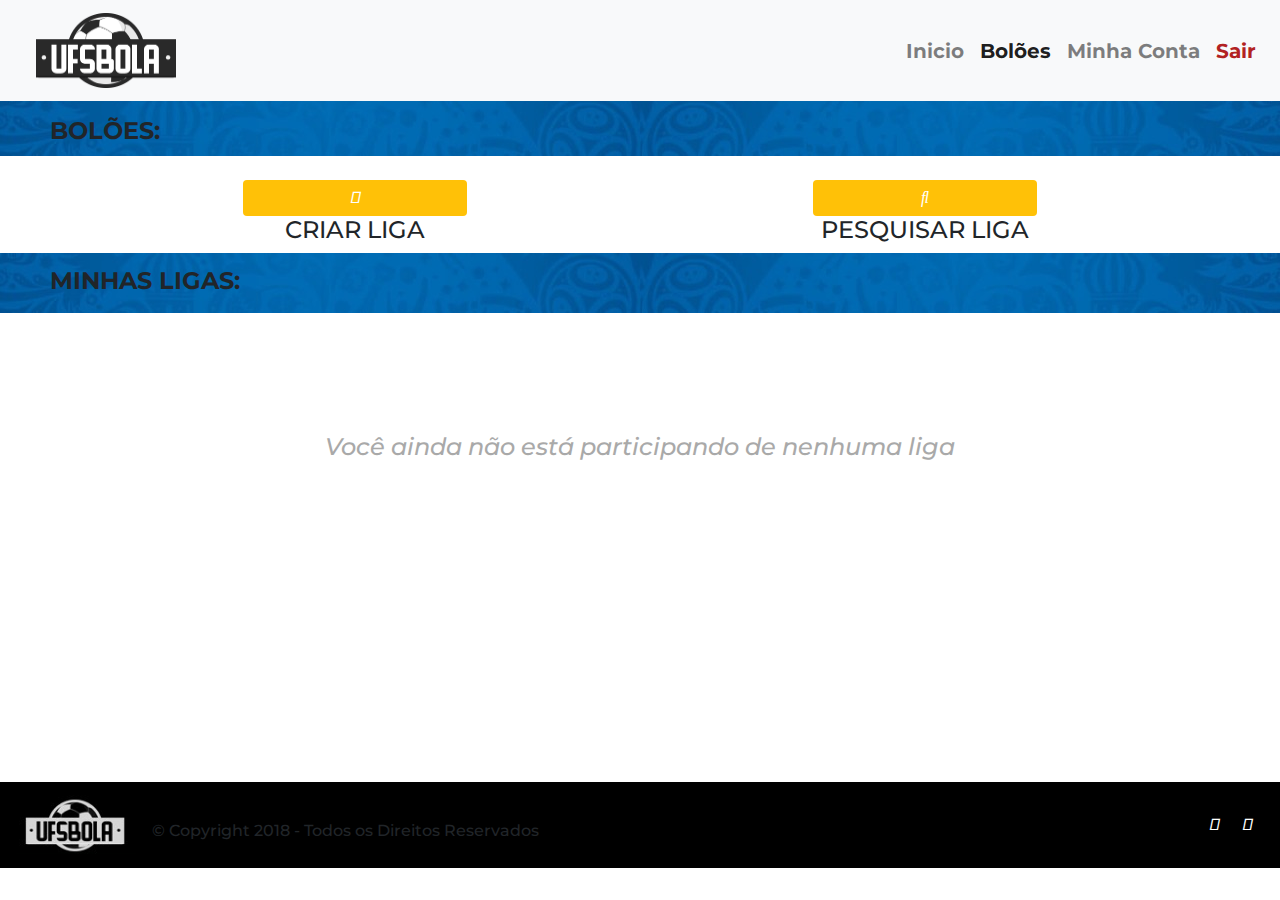
<file: boloes.html>
<!DOCTYPE HTML>
<html lang="pt-br">
    <head>
        <title>UFSBOLA</title>
        
        <meta charset="utf-8">
        
        <link rel="stylesheet" href="https://maxcdn.bootstrapcdn.com/bootstrap/4.1.0/css/bootstrap.min.css">
        <script src="https://ajax.googleapis.com/ajax/libs/jquery/3.3.1/jquery.min.js"></script>
        <script src="https://cdnjs.cloudflare.com/ajax/libs/popper.js/1.14.0/umd/popper.min.js"></script>
        <script src="https://maxcdn.bootstrapcdn.com/bootstrap/4.1.0/js/bootstrap.min.js"></script>
        <link rel="stylesheet" href="css/css-registrominhaconta.css">
        <link rel="stylesheet" type="text/css" href="https://fonts.googleapis.com/css?family=Montserrat">
        <link rel="stylesheet" href="https://cdnjs.cloudflare.com/ajax/libs/font-awesome/4.7.0/css/font-awesome.min.css">
        <!--ICONES-->
        <link rel="stylesheet" href="https://use.fontawesome.com/releases/v5.0.13/css/all.css" integrity="sha384-DNOHZ68U8hZfKXOrtjWvjxusGo9WQnrNx2sqG0tfsghAvtVlRW3tvkXWZh58N9jp" crossorigin="anonymous">

        <script language='JavaScript'>
        function SomenteNumero(e){
            var tecla=(window.event)?event.keyCode:e.which;   
            if((tecla>47 && tecla<58)) return true;
            else{
                if (tecla==8 || tecla==0) return true;
            else  return false;
            }
        }
        </script>
    </head>
    <body>
        
       <nav class="navbar navbar-expand-sm navbar-light bg-light fixed-top">
            <a class="navbar-brand" href="index.html">
                <img src="img/logo.png" height="75" width="160" style="padding-left: 20px">
            </a>
            
             <button class="navbar-toggler efeito efeito-1" type="button" data-toggle="collapse" data-target="#collapsibleNavbar">
                    <span class="navbar-toggler-icon"></span>
            </button> 
            
            <div class="collapse navbar-collapse" id="collapsibleNavbar">
                <ul class="navbar-nav ml-auto">
                    <li class="nav-item">
                        <a class="nav-link" href="index.html">Inicio</a>
                    </li>

                    <li class="nav-item">
                        <a class="nav-link active" href="bolao.html">Bolões</a>
                    </li>
                    <li class="nav-item">
                        <a class="nav-link " href="minhaconta.html">Minha Conta</a>
                    </li>
                    <li class="nav-item">
                        <a class="nav-link" href="index.html" style="color: firebrick">Sair</a>
                    </li>
                </ul>
            </div>
        </nav>
        
        <br><br><br><br>
        <header id="faixa" style="background-image: url(img/fundoazul.jpg)">
            <div class="dark-overlay">
                <div  class="inicio-inner">
                    <div class="conteiner">
                        <div class="row">
                            <div class="col-xs-12 col-sm-12 col-lg-12">
                                <p></p><h4 style="padding-left: 50px;padding-top: 5px;"><b>BOLÕES:</b></h4>
                            </div>
                        </div>
                    </div>
                </div>
            </div>
        </header>
        
        
        <br>
        <div class="container">
            <div class="row">
                <div class="col-xs-6 col-sm-6 col-lg-6">
                    <div style="text-align:center; margin: 0 auto;">
                        <button class="btn btn-warning efeito efeito-1 m-auto" type="button" data-toggle="modal" data-target="#addLiga">
                            <span class="btn-text" style="color: white"><div class="image" style="min-width: 200px"><i class="fas fa-plus fa-10x"></i></div></span>
                        </button>
                        <h4>CRIAR LIGA</h4>
                        <div class="modal fade" id="addLiga">
                          <div class="modal-dialog">
                            <div class="modal-content">

                              <!-- CABEÇALHO DO MODAL -->
                              <div class="modal-header">
                                <h4 class="modal-title">CRIAÇÃO DE LIGAS</h4>
                                    <button type="button" class="close" data-dismiss="modal">&times;</button>
                            </div>

                              <!-- BODY DO MODAL -->
                            <div class="modal-body" style="min-height: 500px">
                                <form class="form-horizontal" style="min-width: 280px; margin: 0 auto;" method="post" action="cadastraliga.php">
                                    <fieldset class="borda">
                                        <legend><h6>Para efetuar a criação, basta preencher as informações nos campos abaixo!</h6></legend>
                                        <div class="form-group">
                                            <label for="nomeLiga">Nome: *</label>
                                            <input type="text" class="form-control" name="nomeLiga" id="nomeLiga" placeholder="Digite o nome da Liga..." maxlength="30" required>
                                        </div>
                                        <div class="form-group">
                                            <label for="numLiga">N° de Participantes (max 100): *</label>
                                            <input type="text" class="form-control" name="numLiga" id="numLiga" placeholder="Digite o n° de participantes..." onkeypress='return SomenteNumero(event)' maxlength="11" required>
                                        </div>
                                        <div class="form-group">
                                            <label for="descLiga">Descrição:</label>
                                            <textarea rows="5" type="text" class="form-control" name="descLiga" id="descLiga" placeholder="Digite a descrição da Liga..." maxlength="30"></textarea>
                                        </div>
                                        <div class="form-group">
                                            <label for="descLiga">Pontuação acertando placar exato:</label>
                                            <input type="text" class="form-control" name="pontuacao1" id="pontuacao1" placeholder="Deixar em branco para 30 pontos..." onkeypress='return SomenteNumero(event)' maxlength="11">
                                        </div>
                                        <div class="form-group">
                                            <label for="descLiga">Pontuação acertando vencedor e n° de gols de um dos times:</label>
                                            <input type="text" class="form-control" name="pontuacao2" id="pontuacao2" placeholder="Deixar em branco para 20 pontos..." onkeypress='return SomenteNumero(event)' maxlength="11">
                                        </div>
                                        <div class="form-group">
                                            <label for="descLiga">Pontuação acertando apenas o vencedor ou empate:</label>
                                            <input type="text" class="form-control" name="pontuacao3" id="pontuacao3" placeholder="Deixar em branco para 15 pontos..." onkeypress='return SomenteNumero(event)' maxlength="11">
                                        </div>
                                        <div class="form-group">
                                            <label for="descLiga">Pontuação acertando apenas o n° de gols de um dos times:</label>
                                            <input type="text" class="form-control" name="pontuacao4" id="pontuacao4" placeholder="Deixar em branco para 5 pontos..." onkeypress='return SomenteNumero(event)' maxlength="11">
                                        </div>
                                                                                <br><br>
                                        <input type="submit" value="CRIAR" name="btn_criar" id="btn_criar" class="btn btn-warning efeito efeito-1 m-auto" style="width: 200px">
                                
                                    </fieldset>
                                </form>
                             </div>

                              
                            </div>
                          </div>
                        </div>
                    </div>
                </div>
                <div class="col-xs-6 col-sm-6 col-lg-6">
                   <div style="text-align:center; margin: 0 auto;">
                       <button class="btn btn-warning efeito efeito-1 m-auto" type="button" data-toggle="modal" data-target="#pesquisarLiga">
                             <span class="btn-text" style="color: white"><div class="image" style="min-width: 200px"><i class="fas fa-search fa-10x"></i></div></span>
                       </button>
                       <h4>PESQUISAR LIGA</h4>
                       <div class="modal fade" id="pesquisarLiga">
                          <div class="modal-dialog">
                            <div class="modal-content">

                              <!-- CABEÇALHO DO MODAL -->
                              <div class="modal-header">
                                <h4 class="modal-title">PESQUISA DE LIGAS</h4>
                                    <button type="button" class="close" data-dismiss="modal">&times;</button>
                            </div>

                              <!-- BODY DO MODAL -->
                            <div class="modal-body">
                                <form class="form-horizontal" style="min-width: 280px; margin: 0 auto;" method="post" action="pesquisaliga.php">
                                    <fieldset class="borda">
                                        <legend><h6>Para efetuar a pesquisa, basta preencher as informações no campo abaixo!</h6></legend>
                                        <div class="form-group">
                                            <label for="pesquisaLiga">Nome da Liga: *</label>
                                            <input type="text" class="form-control" name="pesquisaLiga" id="pesquisaLiga" placeholder="Digite o nome da Liga..." maxlength="30" required>
                                        </div>
                                        <input type="submit" value="PESQUISAR" name="btn_pesquisar" id="btn_pesquisar" class="btn btn-warning efeito efeito-1 m-auto" style="width: 200px" >                                
                                    </fieldset>
                                </form>
                             </div>

                            </div>
                          </div>
                        </div>
                    </div>
                </div>
               
                 
               
            </div>
        </div>
        
        <header id="faixa" style="background-image: url(img/fundoazul.jpg)">
            <div class="dark-overlay">
                <div  class="inicio-inner">
                    <div class="conteiner">
                        <div class="row">
                            <div class="col-xs-12 col-sm-12 col-lg-12">
                                <p></p><h4 style="padding-left: 50px;padding-top: 0px;margin-top: -2px"><b>MINHAS LIGAS:</b></h4>
                            </div>
                        </div>
                    </div>
                </div>
            </div>
        </header>
        
        <br><br><br><br><br> <div style="color:darkgray;text-align: center"> <h4><i>Você ainda não está participando de nenhuma liga </i></h4></div><br><br><br><br> <br><br><br><br><br><br><br><br><br>
        
       <div class="content"> 
         <footer>
            <nav class="navbar navbar-expand-sm" style="background-color: #000000; min-height: 40px">
                <a class="navbar-brand" href="index.html">
                    <img src="img/logoinvertido.png" height="60" width="120">
                </a>
                <h6><br>© Copyright 2018 - Todos os Direitos Reservados</h6>
                 <form method="get" action="http://www.twitter.com/" class="ml-auto">    
                    <button class="btn efeito efeito-2" type="submit" style="background-color: black">
                            <span class="btn-text" style="color: white"><div class="image"><i class="fab fa-twitter"></i></div></span>
                    </button>
                </form>
                <form method="get" action="http://www.facebook.com/">
                    <button class="btn efeito efeito-2" type="submit" style="background-color: black">
                        <span class="btn-text" style="color: white"><div  class="image"><i class="fab fa-facebook" ></i></div></span>
                    </button>
                </form>
            </nav>    
         </footer>
        </div>
    <!-- Optional JavaScript -->
    <!-- jQuery first, then Popper.js, then Bootstrap JS -->
    <script src="https://code.jquery.com/jquery-3.3.1.slim.min.js" integrity="sha384-q8i/X+965DzO0rT7abK41JStQIAqVgRVzpbzo5smXKp4YfRvH+8abtTE1Pi6jizo" crossorigin="anonymous"></script>
    <script src="https://cdnjs.cloudflare.com/ajax/libs/popper.js/1.14.3/umd/popper.min.js" integrity="sha384-ZMP7rVo3mIykV+2+9J3UJ46jBk0WLaUAdn689aCwoqbBJiSnjAK/l8WvCWPIPm49" crossorigin="anonymous"></script>
    <script src="https://stackpath.bootstrapcdn.com/bootstrap/4.1.1/js/bootstrap.min.js" integrity="sha384-smHYKdLADwkXOn1EmN1qk/HfnUcbVRZyYmZ4qpPea6sjB/pTJ0euyQp0Mk8ck+5T" crossorigin="anonymous"></script>
    </body>
</html>
</file>
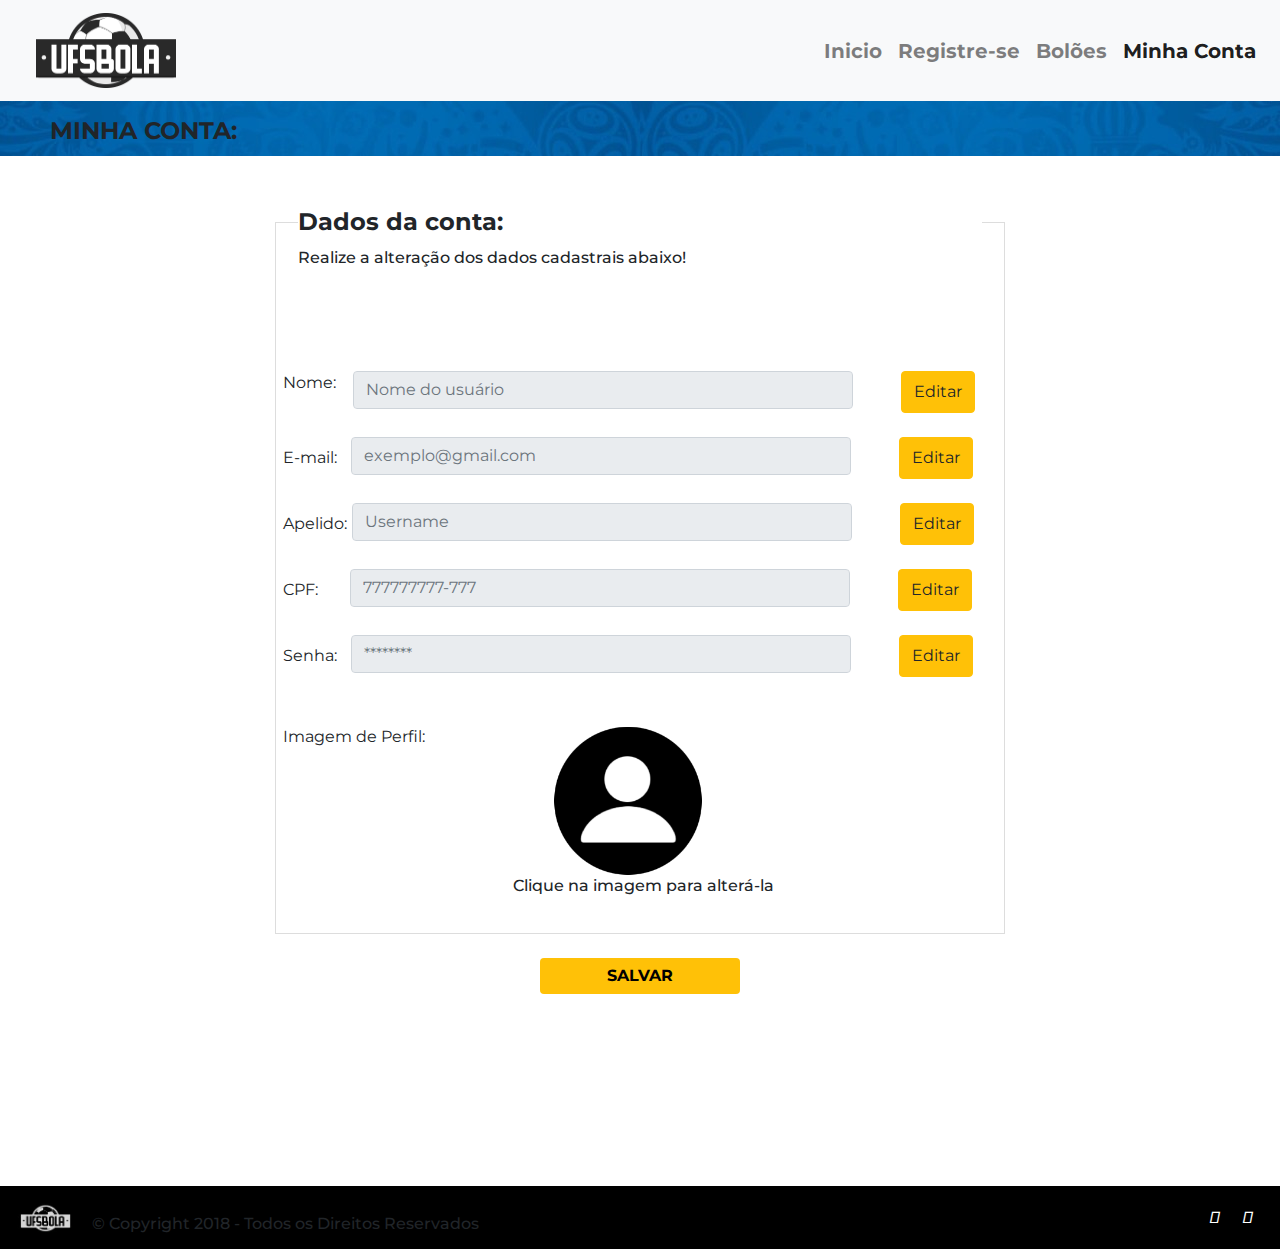
<file: minhaconta-lucas.html>
<!DOCTYPE HTML>
<html lang="pt-br">
    <head>
        <title>UFSBOLA</title>
        
        <meta charset="utf-8">
        
        <link rel="stylesheet" href="https://maxcdn.bootstrapcdn.com/bootstrap/4.1.0/css/bootstrap.min.css">
        <script src="https://ajax.googleapis.com/ajax/libs/jquery/3.3.1/jquery.min.js"></script>
        <script src="https://cdnjs.cloudflare.com/ajax/libs/popper.js/1.14.0/umd/popper.min.js"></script>
        <script src="https://maxcdn.bootstrapcdn.com/bootstrap/4.1.0/js/bootstrap.min.js"></script>
        <link rel="stylesheet" href="css-registrominhaconta.css">
        <link rel="stylesheet" type="text/css" href="https://fonts.googleapis.com/css?family=Montserrat">
        <link rel="stylesheet" href="https://cdnjs.cloudflare.com/ajax/libs/font-awesome/4.7.0/css/font-awesome.min.css">
        <!-ICONES-->
        <link rel="stylesheet" href="https://use.fontawesome.com/releases/v5.0.13/css/all.css" integrity="sha384-DNOHZ68U8hZfKXOrtjWvjxusGo9WQnrNx2sqG0tfsghAvtVlRW3tvkXWZh58N9jp" crossorigin="anonymous">
    </head>
    <body>
       <nav class="navbar navbar-expand-sm navbar-light bg-light fixed-top">
            <a class="navbar-brand" href="index.html">
                <img src="img/logo.png" height="75" width="160" style="padding-left: 20px">
            </a>
            
             <button class="navbar-toggler efeito efeito-1" type="button" data-toggle="collapse" data-target="#collapsibleNavbar">
                    <span class="navbar-toggler-icon"></span>
            </button> 
            
            <div class="collapse navbar-collapse" id="collapsibleNavbar">
                <ul class="navbar-nav ml-auto">
                    <li class="nav-item">
                        <a class="nav-link" href="index.html">Inicio</a>
                    </li>

                    <li class="nav-item">
                        <a class="nav-link" href="registro.html">Registre-se</a>
                    </li>
                    <li class="nav-item">
                        <a class="nav-link" href="#">Bolões</a>
                    </li>
                    <li class="nav-item">
                        <a class="nav-link active" href="minhaconta.html">Minha Conta</a>
                    </li>
                </ul>
            </div>
        </nav>
        <br> <br> <br>  <br> 
        
        <header id="faixa" style="background-image: url(img/fundoazul.jpg)">
            <div class="dark-overlay">
                <div  class="inicio-inner">
                    <div class="conteiner">
                        <div class="row">
                            <div class="col-xs-12 col-sm-12 col-lg-12">
                                <p></p><h4 style="padding-left: 50px;padding-top: 5px;"><b>MINHA CONTA:</b></h4>
                            </div>
                        </div>
                    </div>
                </div>
            </div>
        </header>
        
        <br> <br>
        
           <div class="container">
            <div class="row">
                <div class="col-xs-12 col-sm-12 col-md-2 col-lg-2">
                    
                </div>
                <div class="col-xs-12 col-sm-8 col-md-8 col-lg-8">
                   <div style="text-align:left; margin: 0 auto;">
                        <form class="form-horizontal" style="min-width: 500px; margin: 0 auto;" method="post" action="O QUE FAZER QUANDO PREENCHER O FORM">
                            <fieldset class="borda">
                            <legend><b>Dados da conta:</b></legend>
                                
                                <legend><h6>Realize a alteração dos dados cadastrais abaixo!</h6></legend>
                                <br> <br>
                                    
                                    
                                <br> <br>
                                
                                <form class="form-inline">
                                <div class="row">
                                  <label class="mr-sm-2" for="inlineFormCustomSelect">Nome:</label>
                                  <input style="width: 500px; margin-left: 9px;" type="text" class="form-control mb-2 mr-lg-5 mb-sm-1" id="inlineFormInput" placeholder="Nome do usuário" readonly=true>
                                  <button type="submit" class="btn btn-warning">Editar</button>
                                </div>
                                </form>
                                
                                <br>
                                
                                <form class="form-inline">
                                <div class="row">
                                  <label class="mr-sm-2" for="inlineFormCustomSelect">E-mail:</label>
                                  <input style="width: 500px;margin-left: 6px;" type="text" class="form-control mb-2 mr-lg-5 mb-sm-1" id="inlineFormInput" placeholder="exemplo@gmail.com" readonly=true>
                                  <button type="submit" class="btn btn-warning">Editar</button>
                                </div>
                                </form>
                                
                                <br>
                                
                                <form class="form-inline">
                                <div class="row">
                                  <label class="mr-sm-2" for="inlineFormCustomSelect">Apelido:</label>
                                  <input style="width: 500px; margin-left: -3px;" type="text" class="form-control mb-2 mr-lg-5 mb-sm-1" id="inlineFormInput" placeholder="Username" readonly=true>
                                  <button type="submit" class="btn btn-warning">Editar</button>
                                </div>
                                </form>
                                
                                <br>
                                
                                <form class="form-inline">
                                <div class="row">
                                  <label class="mr-sm-2" for="inlineFormCustomSelect">CPF:</label>
                                  <input style="width: 500px; margin-left: 24px;" type="text" class="form-control mb-2 mr-lg-5 mb-sm-1" id="inlineFormInput" placeholder="777777777-777" readonly=true>
                                  <button type="submit" class="btn btn-warning">Editar</button>
                                </div>
                                </form>
                                
                                <br>
                                
                                <form class="form-inline">
                                <div class="row">
                                  <label class="mr-sm-2" for="inlineFormCustomSelect">Senha:</label>
                                  <input style="width: 500px; margin-left: 6px;" type="text" class="form-control mb-2 mr-lg-5 mb-sm-1" id="inlineFormInput" placeholder="********" readonly="true" >
                                  <button type="submit" class="btn btn-warning">Editar</button>
                                </div>
                                </form>
                                
                                
                                
                                <br> <br>
                                
                                <div class=conteiner>
                                        <div class=row>
                                             <label class="mr-sm-2" for="inlineFormCustomSelect">Imagem de Perfil:</label>
                                            <div class="image-upload">
                                                <label for="file-input">
                                                    <img style="margin-left: 120px; width: 150px"src="img/profile.jpg"/>
                                                    <legend style="margin-left: 80px"><h6>Clique na imagem para alterá-la</h6></legend>
                                                </label>

                                                <input id="file-input" type="file"/>
                                            </div>
                                     
                                        </div>
                                    </div>
                               
                            
                               
                                
                            </fieldset>
                       </form>
                    </div>
                </div>
                
                <div class="col-xs-12 col-sm-12 col-md-2 col-lg-2">
                    
                </div>
               
                    <button class="btn btn-warning efeito efeito-1 m-auto" type="button" style="width: 200px">
                        <span class="btn-text" style="color: #000000"><b>SALVAR</b></span>
                    </button>
               
            </div>
        </div>
        
        
        <br> <br> <br> <br> <br> <br> <br> <br> 
        
        
        <footer>
            <nav class="navbar navbar-expand-sm" style="background-color: #000000; min-height: 40px">
                <a class="navbar-brand" href="index.html">
                    <img src="img/logoinvertido.png" height="30" width="60">
                </a>
                <h6><br>© Copyright 2018 - Todos os Direitos Reservados</h6>
                 <form method="get" action="http://www.twitter.com/" class="ml-auto">    
                    <button class="btn efeito efeito-2" type="submit" style="background-color: black">
                            <span class="btn-text" style="color: white"><div class="image"><i class="fab fa-twitter"></i></div></span>
                    </button>
                </form>
                <form method="get" action="http://www.facebook.com/">
                    <button class="btn efeito efeito-2" type="submit" style="background-color: black">
                        <span class="btn-text" style="color: white"><div class="image"><i class="fab fa-facebook"></i></div></span>
                    </button>
                </form>
            </nav>    
        </footer>
    <!-- Optional JavaScript -->
    <!-- jQuery first, then Popper.js, then Bootstrap JS -->
    <script src="https://code.jquery.com/jquery-3.3.1.slim.min.js" integrity="sha384-q8i/X+965DzO0rT7abK41JStQIAqVgRVzpbzo5smXKp4YfRvH+8abtTE1Pi6jizo" crossorigin="anonymous"></script>
    <script src="https://cdnjs.cloudflare.com/ajax/libs/popper.js/1.14.3/umd/popper.min.js" integrity="sha384-ZMP7rVo3mIykV+2+9J3UJ46jBk0WLaUAdn689aCwoqbBJiSnjAK/l8WvCWPIPm49" crossorigin="anonymous"></script>
    <script src="https://stackpath.bootstrapcdn.com/bootstrap/4.1.1/js/bootstrap.min.js" integrity="sha384-smHYKdLADwkXOn1EmN1qk/HfnUcbVRZyYmZ4qpPea6sjB/pTJ0euyQp0Mk8ck+5T" crossorigin="anonymous"></script>
    </body>
</html>
</file>
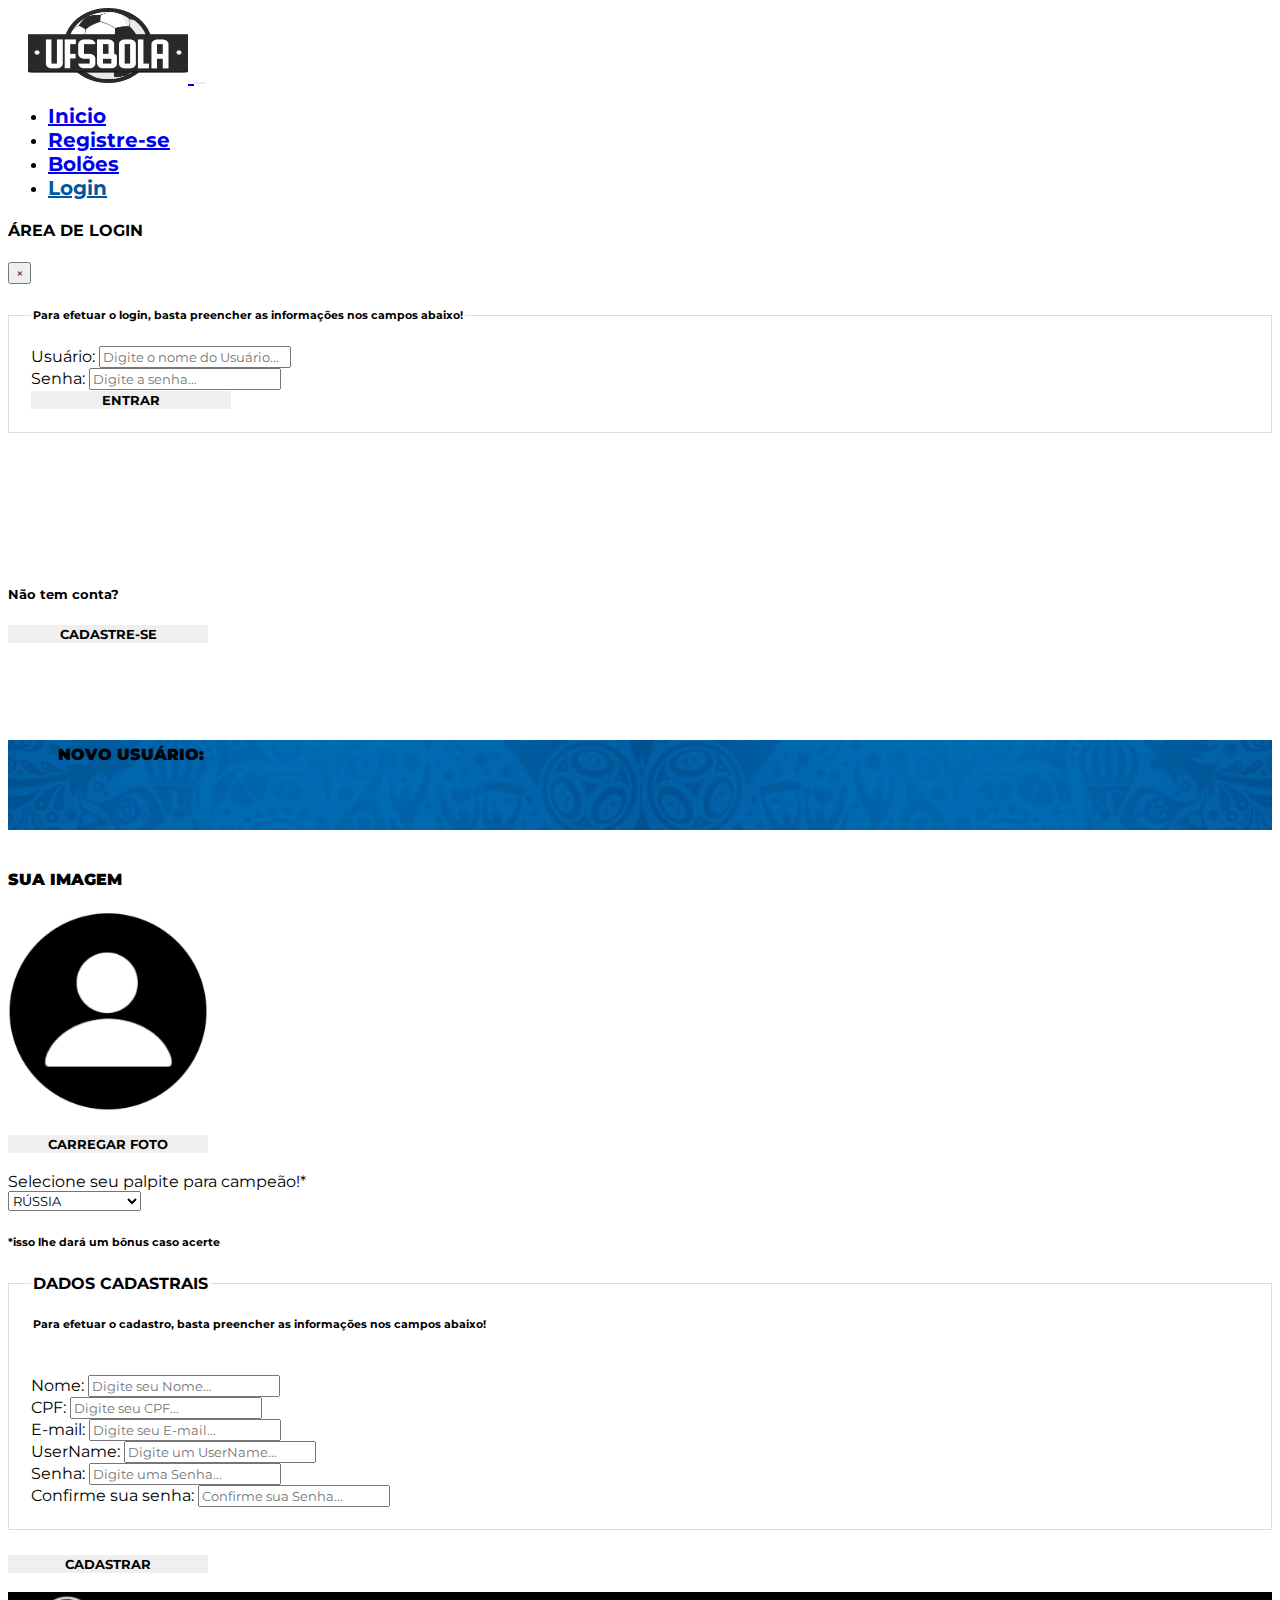
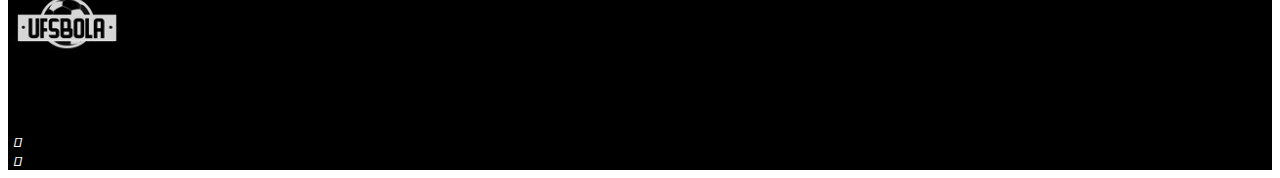
<file: registro.html>
<!doctype html>
<html lang="pt-br">
  <head>
    <!-- Required meta tags -->
    <meta charset="utf-8">
    <!-- Bootstrap CSS -->
    <link rel="stylesheet" href="https://stackpath.bootstrapcdn.com/bootstrap/4.1.1/css/bootstrap.min.css" integrity="sha384-WskhaSGFgHYWDcbwN70/dfYBj47jz9qbsMId/iRN3ewGhXQFZCSftd1LZCfmhktB" crossorigin="anonymous">
    <link rel="stylesheet" type="text/css" href="css/css-registrominhaconta.css">
    <link rel="stylesheet" type="text/css" href="https://fonts.googleapis.com/css?family=Montserrat">
    <link rel="stylesheet" href="https://cdnjs.cloudflare.com/ajax/libs/font-awesome/4.7.0/css/font-awesome.min.css">
    <!--ICONES-->
    <link rel="stylesheet" href="https://use.fontawesome.com/releases/v5.0.13/css/all.css" integrity="sha384-DNOHZ68U8hZfKXOrtjWvjxusGo9WQnrNx2sqG0tfsghAvtVlRW3tvkXWZh58N9jp" crossorigin="anonymous">

    <title>UFSBOLA</title>
</head>
<body>

    <nav class="navbar navbar-expand-sm navbar-light bg-light fixed-top">
            <a class="navbar-brand" href="index.html">
                <img src="img/logo.png" height="75" width="160" style="padding-left: 20px">
            </a>
            
             <button class="navbar-toggler efeito efeito-1" type="button" data-toggle="collapse" data-target="#collapsibleNavbar">
                    <span class="navbar-toggler-icon"></span>
            </button> 
            
            <div class="collapse navbar-collapse" id="collapsibleNavbar">
                <ul class="navbar-nav ml-auto">
                    <li class="nav-item">
                        <a class="nav-link" href="index.html">Inicio</a>
                    </li>
                    
                    <li class="nav-item">
                        <a class="nav-link active" href="registro.html">Registre-se</a>
                    </li>

                    
                    <li class="nav-item">
                        <a class="nav-link" href="bolao.html" data-toggle="modal" data-target="#modalLogin">Bolões</a>
                    </li>
                    <li class="nav-item">
                        <a class="nav-link active" href="minhaconta.html" style="color: #00579F" data-toggle="modal" data-target="#modalLogin">Login</a>
                    </li>
                </ul>
            </div>
        </nav>
        
        <div class="container-fluid">
           <div class="modal fade" id="modalLogin">
                        <div class="modal-dialog">
                            <div class="modal-content">

                              <!-- CABEÇALHO DO MODAL -->
                              <div class="modal-header">
                                <h4 class="modal-title">ÁREA DE LOGIN</h4>
                                    <button type="button" class="close" data-dismiss="modal">&times;</button>
                            </div>

                              <!-- BODY DO MODAL -->
                            <div class="modal-body" style="min-height: 280px">
                                <form class="form-horizontal" style="min-width: 280px; margin: 0 auto;" method="post" action="O QUE FAZER QUANDO PREENCHER O FORM">
                                    <fieldset class="borda">
                                        <legend><h6>Para efetuar o login, basta preencher as informações nos campos abaixo!</h6></legend>
                                        <div class="form-group">
                                            <label for="nomeLiga">Usuário:</label>
                                            <input type="text" class="form-control" id="nomeUser" placeholder="Digite o nome do Usuário...">
                                        </div>
                                        <div class="form-group">
                                            <label for="numLiga">Senha:</label>
                                            <input type="password" class="form-control" id="senhaUser" placeholder="Digite a senha...">
                                        </div>
                                        <button type="button" class="btn btn-warning efeito efeito-1 m-auto" data-dismiss="modal" style="width: 200px"><b>ENTRAR</b></button>
                                        
                                    </fieldset>
                                </form>
                             </div>

                              <!-- RODAPÉ DO MODAL -->
                                <div class="modal-footer">
                                    <h5>Não tem conta?</h5>
                                    <button type="button" class="btn btn-warning efeito efeito-1 ml-auto" data-dismiss="modal" style="width: 200px"><b>CADASTRE-SE</b></button>
                                </div>

                            </div>
                          </div>
                        </div>
            </div>
    <br><br><br><br>
     <header id="faixa" style="background-image: url(img/fundoazul.jpg)">
            <div class="dark-overlay">
                <div  class="inicio-inner">
                    <div class="conteiner">
                        <div class="row">
                            <div class="col-xs-12 col-sm-12 col-lg-12">
                                <p></p><h4 style="padding-left: 50px;padding-top: 5px;"><b>NOVO USUÁRIO:</b></h4>
                            </div>
                        </div>
                    </div>
                </div>
            </div>
        </header>
   
    <br>
 
    <!--formulario-->
    <div class="container">
            <div class="row">
                <div class="col-xs-12 col-sm-5 col-lg-5">
                    <div style="text-align:left; margin: 0 auto;">
                            <h4><b>SUA IMAGEM</b></h4>
                            <img src="img/profile.jpg" width="200px" height="200px">
                            <br><br>
                            <button class="btn btn-warning efeito efeito-1" type="button" style="width: 200px">
                                 <span class="btn-text" style="color: #000000"><b>CARREGAR FOTO</b></span>
                            </button>
                            <br><br>
                            <label for="sel1">Selecione seu palpite para campeão!*</label>
                            <div class="form-group" style="width: 200px">
                             
                                <select class="form-control" id="sel1">
                                    <option>RÚSSIA</option>
                                    <option>ALEMANHA</option>
                                    <option>ARÁBIA SAUDITA</option>
                                    <option>ARGENTINA</option>
                                     <option>AUSTRÁLIA</option>
                                    <option>BÉLGICA</option>
                                    <option>BRASIL</option>
                                    <option>COLÔMBIA</option>
                                    <option>COREIA DO SUL</option>
                                    <option>COSTA RICA</option>
                                     <option>CROÁCIA</option>
                                    <option>DINAMARCA</option>
                                    <option>EGITO</option>
                                    <option>ESPANHA</option>
                                     <option>FRANÇA</option>
                                    <option>INGLATERRA</option>
                                    <option>IRÃ</option>
                                    <option>ISLÂNDIA</option>
                                     <option>JAPÃO</option>
                                    <option>MARROCOS</option>
                                    <option>MÉXICO</option>
                                    <option>NIGÉRIA</option>
                                    <option>PANAMÁ</option>
                                     <option>PERU</option>
                                    <option>PORTUGAL</option>
                                    <option>POLÔNIA</option>
                                    <option>SENEGAL</option>
                                     <option>SÉRVIA</option>
                                    <option>SUÉCIA</option>
                                    <option>SUÍÇA</option>
                                    <option>TUNÍSIA</option>
                                    <option>URUGUAI</option>
                                </select>
                            </div>
                            <h6>*isso lhe dará um bônus caso acerte</h6>
                    </div>
                </div>
                <div class="col-xs-12 col-sm-7 col-lg-7">
                   <div style="text-align:left; margin: 0 auto;">
                        <form class="form-horizontal" style="min-width: 300px; margin: 0 auto;" method="post" action="O QUE FAZER QUANDO PREENCHER O FORM">
                            <fieldset class="borda">
                            <legend><b>DADOS CADASTRAIS</b></legend>
                                <legend><h6>Para efetuar o cadastro, basta preencher as informações nos campos abaixo!</h6></legend>
                                <br>
                                <div class="form-group">
                                    <label for="inputNome">Nome:</label>
                                    <input type="email" class="form-control" id="inputEmail" placeholder="Digite seu Nome...">
                                </div>
                                <div class="form-group">
                                    <label for="inputCpf">CPF:</label>
                                    <input type="cpf" class="form-control" id="inputCpf" placeholder="Digite seu CPF...">
                                </div>
                                <div class="form-group">
                                    <label for="inputEmail">E-mail:</label>
                                    <input type="email" class="form-control" id="inputEmail" placeholder="Digite seu E-mail...">
                                </div>
                                <div class="form-group">
                                    <label for="inputUsername">UserName:</label>
                                    <input type="text" class="form-control" id="inputUsername" placeholder="Digite um UserName...">
                                </div>
                                <div class="form-group">
                                     <label for="inputPass">Senha:</label>
                                     <input type="password" class="form-control" id="inputPass" placeholder="Digite uma Senha...">
                                </div>
                                <div class="form-group">
                                     <label for="confirmPass">Confirme sua senha:</label>
                                     <input type="password" class="form-control" id="confirmPass" placeholder="Confirme sua Senha...">
                                </div>
                            </fieldset>
                       </form>
                    </div>
                </div>
                    <button class="btn btn-warning efeito efeito-1 m-auto" type="button" style="width: 200px">
                        <span class="btn-text" style="color: #000000"><b>CADASTRAR</b></span>
                    </button>
               
            </div>
        </div>
            
    <br>
    <!--rodpé-->
    <div class="content"> 
         <footer>
            <nav class="navbar navbar-expand-sm" style="background-color: #000000; min-height: 40px">
                <a class="navbar-brand" href="index.html">
                    <img src="img/logoinvertido.png" height="60" width="120">
                </a>
                <h6><br>© Copyright 2018 - Todos os Direitos Reservados</h6>
                 <form method="get" action="http://www.twitter.com/" class="ml-auto">    
                    <button class="btn efeito efeito-2" type="submit" style="background-color: black">
                            <span class="btn-text" style="color: white"><div class="image"><i class="fab fa-twitter"></i></div></span>
                    </button>
                </form>
                <form method="get" action="http://www.facebook.com/">
                    <button class="btn efeito efeito-2" type="submit" style="background-color: black">
                        <span class="btn-text" style="color: white"><div  class="image"><i class="fab fa-facebook" ></i></div></span>
                    </button>
                </form>
            </nav>    
         </footer>
        </div>
        
    <!-- Optional JavaScript -->
    <!-- jQuery first, then Popper.js, then Bootstrap JS -->
    <script src="https://code.jquery.com/jquery-3.3.1.slim.min.js" integrity="sha384-q8i/X+965DzO0rT7abK41JStQIAqVgRVzpbzo5smXKp4YfRvH+8abtTE1Pi6jizo" crossorigin="anonymous"></script>
    <script src="https://cdnjs.cloudflare.com/ajax/libs/popper.js/1.14.3/umd/popper.min.js" integrity="sha384-ZMP7rVo3mIykV+2+9J3UJ46jBk0WLaUAdn689aCwoqbBJiSnjAK/l8WvCWPIPm49" crossorigin="anonymous"></script>
    <script src="https://stackpath.bootstrapcdn.com/bootstrap/4.1.1/js/bootstrap.min.js" integrity="sha384-smHYKdLADwkXOn1EmN1qk/HfnUcbVRZyYmZ4qpPea6sjB/pTJ0euyQp0Mk8ck+5T" crossorigin="anonymous"></script>
  </body>
</html>
</file>
<file: css/css-registrominhaconta.css>
*{
    font-family: "Montserrat", sans-serif;
}

body{
    background: white;
}

.image-upload > input
{
    display: none;
}
    
/*meu navbar
#nav{
        width:100%;
        padding: 0;
        background-color:white;
        color: black;
        font-family: "Montserrat", "sans-serif";
}
*/

.active-nav * {
    text-decoration: underline;
    text-decoration-style: solid;
    text-decoration-color: yellow;
}

.navbar-light a {
    font-size: 20px;
    font-weight: bolder;
}

.efeito{
    border:none;
    color:#000000;
    box-sizing: border-box;
    cursor: pointer;
    transition: all 400ms ease;
}

.efeito-1:hover{
    background: #00579F;
    box-shadow: inset 0 0 0 3px #000000;
}

.efeito-2:hover{
    background: #00579F;
    box-shadow: inset 0 0 0 3px #ffffff;
}

#faixa{
    
    background: url("../img/azul.jpg");
    background-size: cover;
    max-height: 30px;    
    padding-bottom: 60px;
    background-attachment:inherit;
    font-weight: bolder;
    
}


#form{
    
    margin-top:100px;
    margin-left: 300px;
    margin-bottom: 150px;
    font-family: "Montserrat"
}

#rodape{
    width: 100%;
    background-color: black;
}

fieldset.borda {
    border: 1px groove #ddd !important;
    padding: 0 1.4em 1.4em 1.4em !important;
    margin: 0 0 1.5em 0 !important;
    -webkit-box-shadow:  0px 0px 0px 0px #000;
            box-shadow:  0px 0px 0px 0px #000;
}
</file>
<file: css-registrominhaconta.css>
*{
    font-family: "Montserrat", sans-serif;
}

body{
    background: white;
}

.image-upload > input
{
    display: none;
}
    
/*meu navbar
#nav{
        width:100%;
        padding: 0;
        background-color:white;
        color: black;
        font-family: "Montserrat", "sans-serif";
}
*/

.active-nav * {
    text-decoration: underline;
    text-decoration-style: solid;
    text-decoration-color: yellow;
}

.navbar-light a {
    font-size: 20px;
    font-weight: bolder;
}

.efeito{
    border:none;
    color:#000000;
    box-sizing: border-box;
    cursor: pointer;
    transition: all 400ms ease;
}

.efeito-1:hover{
    background: #00579F;
    box-shadow: inset 0 0 0 3px #000000;
}

.efeito-2:hover{
    background: #00579F;
    box-shadow: inset 0 0 0 3px #ffffff;
}

#faixa{
    
    background: url("../img/azul.jpg");
    background-size: cover;
    max-height: 30px;    
    padding-bottom: 60px;
    background-attachment:inherit;
    font-weight: bolder;
    
}


#form{
    
    margin-top:100px;
    margin-left: 300px;
    margin-bottom: 150px;
    font-family: "Montserrat"
}

#rodape{

    width: 100%;
    background-color: black;
}

fieldset.borda {
    border: 1px groove #ddd !important;
    padding: 0 1.4em 1.4em 1.4em !important;
    margin: 0 0 1.5em 0 !important;
    -webkit-box-shadow:  0px 0px 0px 0px #000;
            box-shadow:  0px 0px 0px 0px #000;
}
</file>
